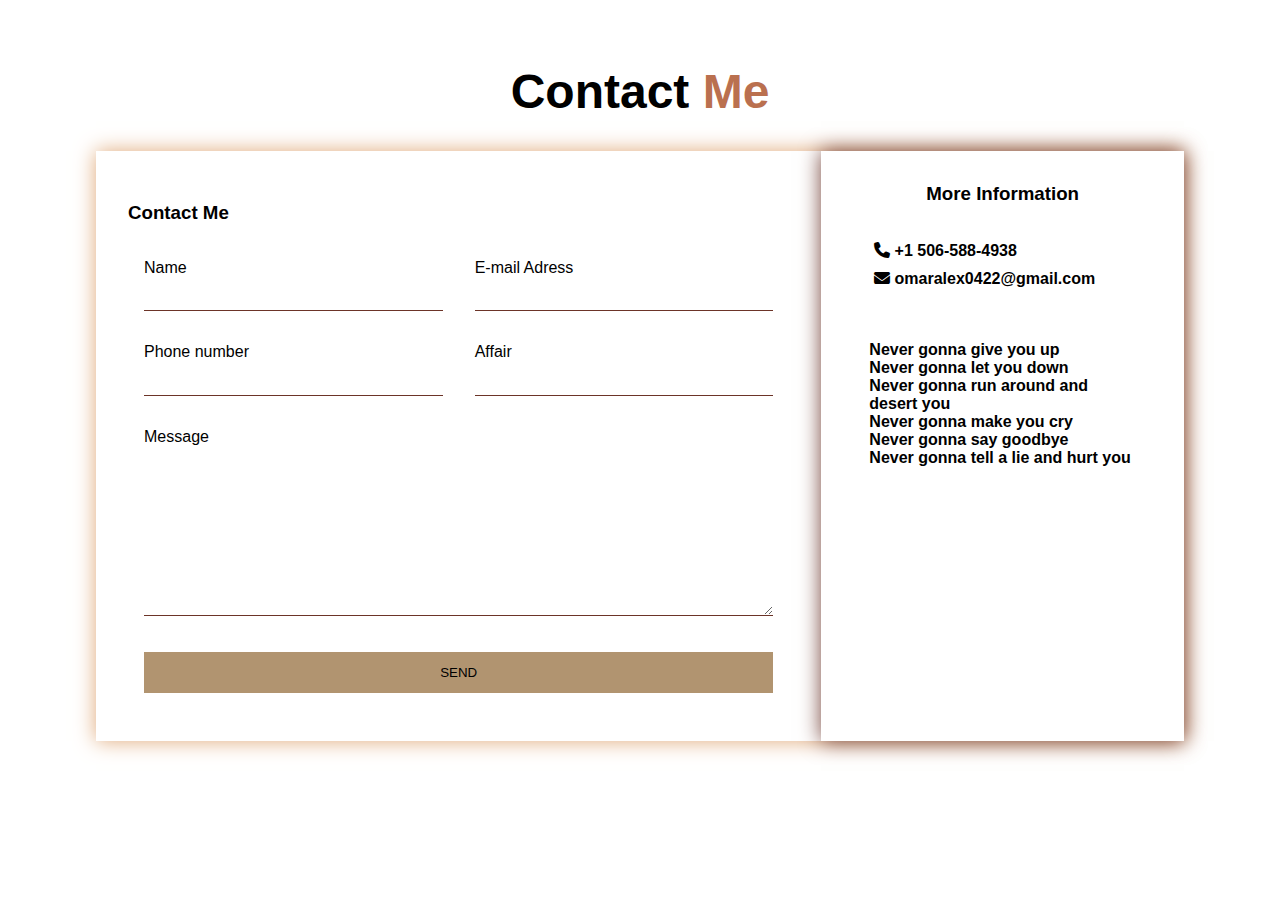
<file: contact/Contact.html>
<!DOCTYPE html>
<html lang="en">

<head>
    <meta charset="UTF-8">
    <meta name="viewport" content="width-device-width, initial-scale=1.0">
    <meta http-equiv="X-UA-Compatible" content="ie-edge">
    <title>Contact</title>
    <link rel="preconnect" href="https://fonts.googleapis.com">
    <link rel="preconnect" href="https://fonts.gstatic.com" crossorigin>
    <link rel="stylesheet" href="https://cdnjs.cloudflare.com/ajax/libs/animate.css/4.1.1/animate.min.css" />
    <link rel="stylesheet" href="https://cdnjs.cloudflare.com/ajax/libs/font-awesome/6.4.0/css/all.min.css">
    <link rel="stylesheet" href="contact.css">
</head>

<body>
    <div class="content">
        <h1 class="logo"> Contact <span>Me</span></h1>
        <div class="contact-wrapper">
            <div class="contact-form">
                <h3>Contact Me</h3>
                <form action="https://formsubmit.co/omaralex0422@gmail.com" method="POST">
                    <p>
                        <label> Name </label>
                        <input type="text" name="fullname" id="fullname">
                    </p>
                    <p>
                        <label> E-mail Adress</label>
                        <input type="email" name="email" required>
                    </p>
                    <p>
                        <label> Phone number </label>
                        <input type="tel" name="phone">
                    </p>
                    <p>
                        <label> Affair </label>
                        <input type="affair" name="affair">
                    </p>
                    <p class="block">
                        <label> Message </label>
                        <textarea name="message" id="" cols="30" rows="10"></textarea>
                    </p>
                    <p class="block">
                        <button type="submit">
                            Send
                        </button>
                    </p>
                </form>

            </div>
            <div class="contact-info">
                <h3> More Information </h3>
                <ul>
                    <li><i class="fas fa-phone"></i> +1 506-588-4938 </li>
                    <li><i class="fa-solid fa-envelope"></i> omaralex0422@gmail.com </li>
                </ul>
                <p> 
                    Never gonna give you up <br>
                    Never gonna let you down <br>
                    Never gonna run around and desert you <br>
                    Never gonna make you cry <br>
                    Never gonna say goodbye <br>
                    Never gonna tell a lie and hurt you
                </P>
            </div>
        </div>
        
</body>

</html>
</file>
<file: contact/contact.css>
* {
    box-sizing: border-box;
}

body {
    background: #ffffff;
    color: black;
    font-family: 'Quicksand', sans-serif ;
    padding: 0 1.5em;
}
.content{
    max-width: 1170px;
    margin-left: auto;
    margin-right: auto;
    padding: 1.5em;
}
.logo{
    text-align: center;
    font-size: 3em;
}
.logo span{
    color: #BA704F;
}
.contact-wrapper{
    box-shadow: 0 0 20px 0 #DFA878;
}
.contact-wrapper > * {
    padding: 1em;
}
.contact-form{
    background: #ffffff;
}
.contact-form form{
    display: grid;
    grid-template-columns: 1fr 1fr;
}
.contact-form form .block{
    grid-column: 1/3;
}
.contact-form form p{
    margin: 0;
    padding: 1em;
}
.contact-form form button,
.contact-form form input,
.contact-form form textarea {
    width: 100%;
    padding: .7em;
    border: none;
    background: none;
    outline: 0;
    color: black;
    border-bottom: 1px solid #6C3428;
}
.contact-form form button{
    background: #B19470;
    color: #000;
    border: 0;
    text-transform: uppercase;
    padding: 1em;
}
.contact-form form button:hover,
.contact-form form button:focus{
    background: #76453B;
    color: rgb(255, 255, 255);
    transition: background-color 1s ease-out;
    outline: 0;
}
.contact-info{
    background-color: rgb(255, 255, 255);
    box-shadow: 0 0 20px 0 #76453B;
}
.contact-info h3,
.contact-info ul,
.contact-info p{
    align-items: center;
    font-weight: bold;
    text-align: center;
    margin: 0 0 1rem 0;
}
.contact-info ul{
    list-style: none;
    padding: 0;
}
.contact-info ul li{
    padding: .3em;
}

/*Para pantallas grandes*/
@media (min-width: 700px){
    body{
        padding: 0 4rem;
    }

    .contact-wrapper{
        display: grid;
        grid-template-columns: 2fr 1fr;
    }
    .contact-wrapper > *{
        padding: 2em;
    }
    .contact-info h4,
    .contact-info ul,
    .contact-info p{
        padding: 1em;
        text-align: left;
    }
}

@media (min-width: 768px) {
    .contact-form form {
        grid-template-columns: 1fr 1fr;
    }
}
</file>
